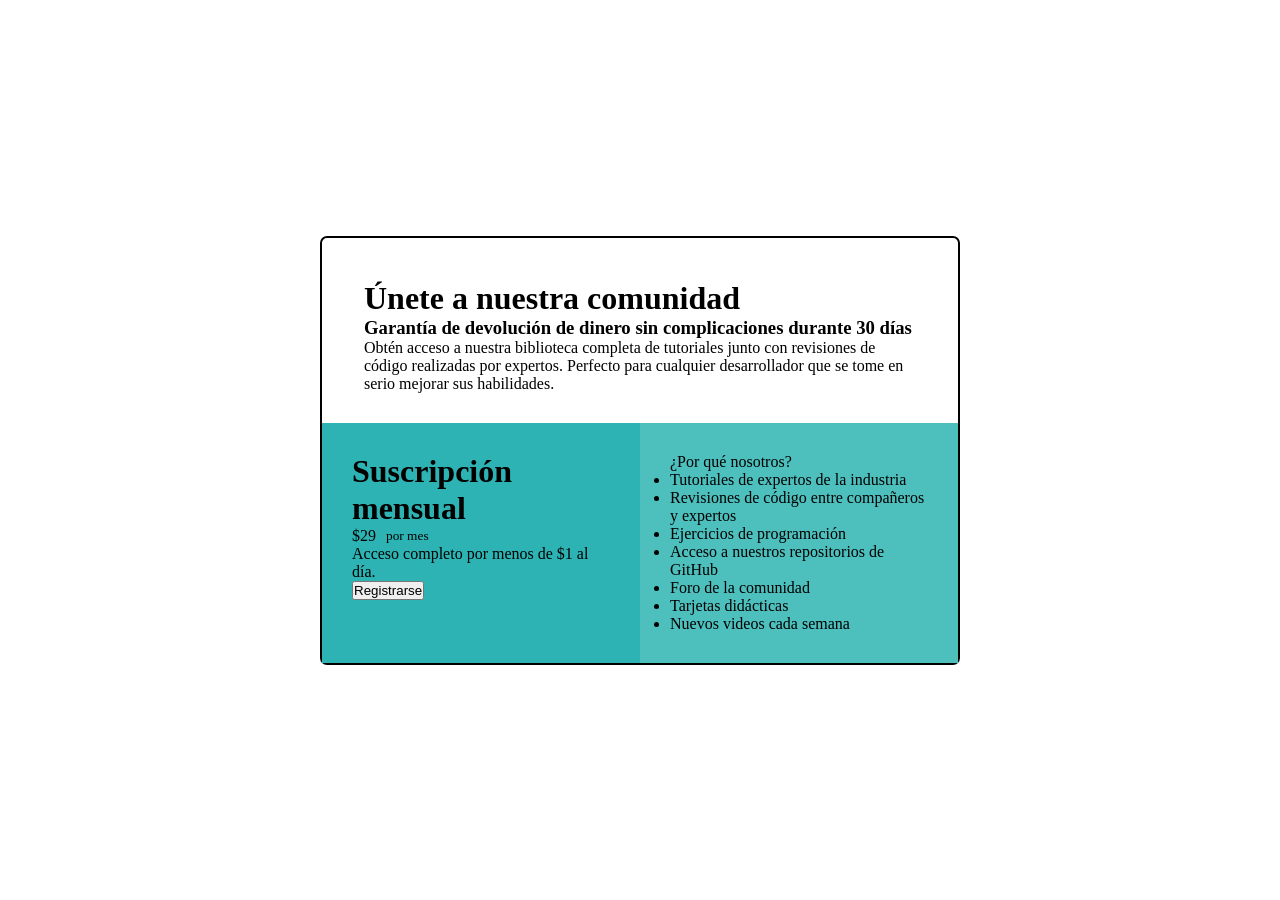
<file: TAREA MARTES/index.html>
<!doctype html>
<html lang="en">
  <head>
    <meta charset="UTF-8" />
    <meta name="viewport" content="width=device-width, initial-scale=1.0" />
    <title>Document</title>
    <link rel="stylesheet" href="./style.css" />
  </head>
  <body>
    <div class="contenedor">
      <h1>Únete a nuestra comunidad</h1>
      <h3>
        Garantía de devolución de dinero sin complicaciones durante 30 días
      </h3>
      <p>
        Obtén acceso a nuestra biblioteca completa de tutoriales junto con
        revisiones de código realizadas por expertos. Perfecto para cualquier
        desarrollador que se tome en serio mejorar sus habilidades.
      </p>
      <div class="abajo">
        <div class="precio">
          <h1>Suscripción mensual</h1>
          <div class="valor">
            <span>$29</span>
            <small>por mes</small>
          </div>
          <p>Acceso completo por menos de $1 al día.</p>
          <button>Registrarse</button>
        </div>
        <div class="part">
          <span>¿Por qué nosotros?</span>
          <ul>
            <li>Tutoriales de expertos de la industria</li>
            <li>Revisiones de código entre compañeros y expertos</li>
            <li>Ejercicios de programación</li>
            <li>Acceso a nuestros repositorios de GitHub</li>
            <li>Foro de la comunidad</li>
            <li>Tarjetas didácticas</li>
            <li>Nuevos videos cada semana</li>
        </ul>
        </div>
    </div>
  </body>
</html>
</file>
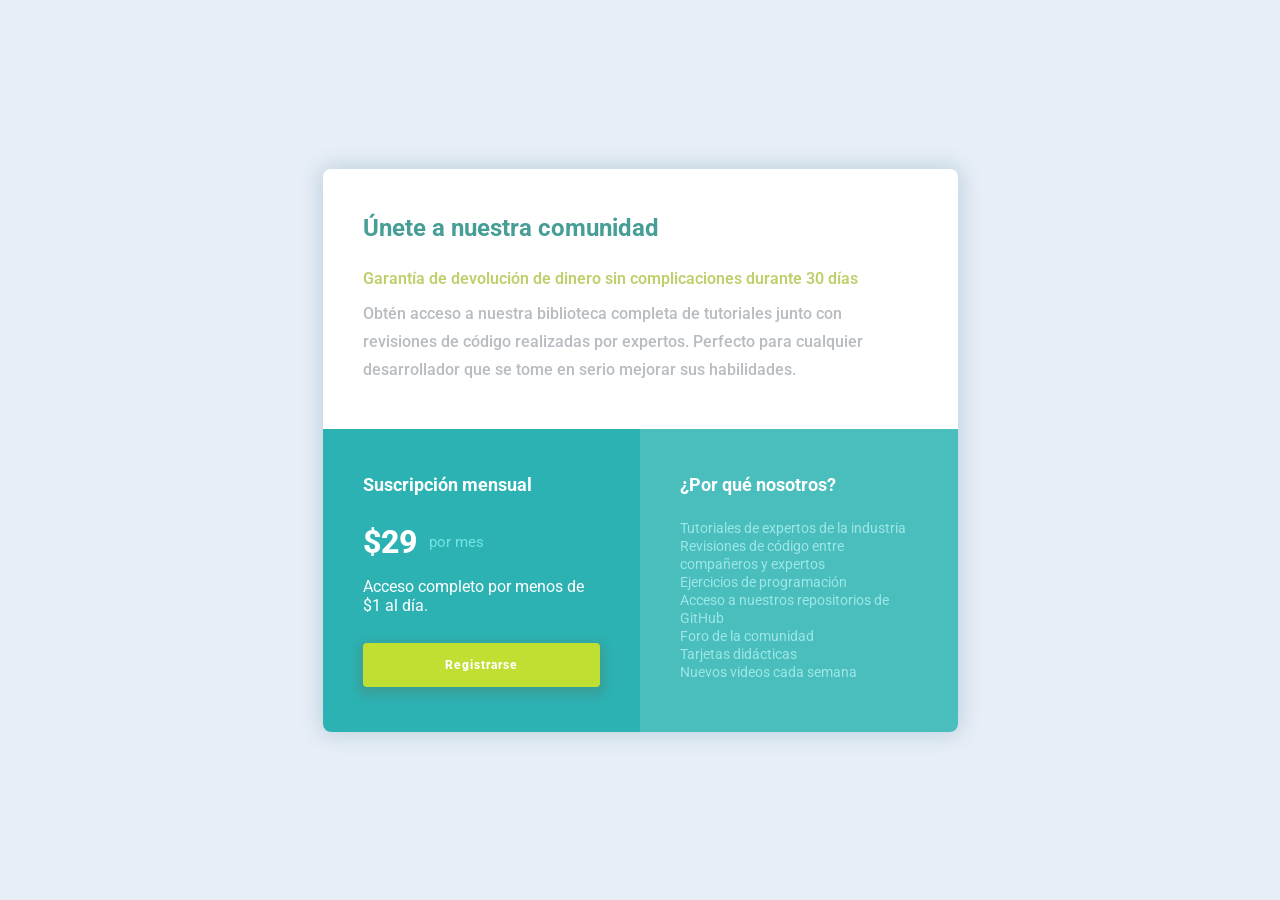
<file: TAREA MARTES/index copy.html>
<!doctype html>
<html lang="en">
  <head>
    <link rel="preconnect" href="https://fonts.googleapis.com" />
    <link rel="preconnect" href="https://fonts.gstatic.com" crossorigin />
    <link
      href="https://fonts.googleapis.com/css2?family=Roboto+Slab:wght@100..900&family=Roboto:ital,wght@0,100..900;1,100..900&display=swap"
      rel="stylesheet"
    />
    <meta charset="UTF-8" />
    <meta name="viewport" content="width=device-width, initial-scale=1.0" />
    <title>Document</title>
    <link rel="stylesheet" href="./style copy.css" />
  </head>
  <body>
    <div class="contenedor">
      <div class="arriba">
        <h1>Únete a nuestra comunidad</h1>
        <p class="arriba-p1">
          Garantía de devolución de dinero sin complicaciones durante 30 días
        </p>
        <p class="arriba-p2">
          Obtén acceso a nuestra biblioteca completa de tutoriales junto con
          revisiones de código realizadas por expertos. Perfecto para cualquier
          desarrollador que se tome en serio mejorar sus habilidades.
        </p>
      </div>
      <div class="abajo">
        <div class="abajo-izquierda">
          <h2>Suscripción mensual</h2>
          <div class="abajo-izquierda-precio">
            <span class="abajo-izquierda-precio-valor">$29</span>
            <small>por mes</small>
          </div>
          <p>Acceso completo por menos de $1 al día.</p>
          <button>Registrarse</button>
        </div>
        <div class="abajo-derecha">
          <h2 class="abajo-derecha-titulo">¿Por qué nosotros?</h2>
          <ul>
            <li>Tutoriales de expertos de la industria</li>
            <li>Revisiones de código entre compañeros y expertos</li>
            <li>Ejercicios de programación</li>
            <li>Acceso a nuestros repositorios de GitHub</li>
            <li>Foro de la comunidad</li>
            <li>Tarjetas didácticas</li>
            <li>Nuevos videos cada semana</li>
          </ul>
        </div>
      </div>
    </div>
  </body>
</html>
</file>
<file: TAREA MARTES/style.css>
* {
    margin: 0;
    padding: 0;
    box-sizing: border-box;
}

body {
    min-height: 100vh;
    display: flex;
    justify-content: center;
    align-items: center;
}

.contenedor {
    width: 640px;
    border: 2px solid black;
    border-radius: 7px;
}

.contenedor > h1,
.contenedor > h3,
.contenedor > p {
    margin-left: 42px;
    margin-right: 42px;
}

.contenedor > h1 {
    margin-top: 42px;
}

.abajo {
    display: flex;
    margin-top: 30px;
}

.precio {
    width: 50%;
    padding: 30px;
    background-color: #2db3b3;
}

.part {
    width: 50%;
    padding: 30px;
    background-color: #4dbfbd;
}

.valor {
    display: flex;
    align-items: center;
    gap: 10px;
}
</file>
<file: TAREA MARTES/style copy.css>
* {
  margin: 0;
  padding: 0;
  box-sizing: border-box;
  font-family: Roboto;
}

body {
  min-height: 100vh;
  display: flex;
  justify-content: center;
  align-items: center;
  background-color: #e7eef6;
}

.contenedor {
  background-color: #ffffff;
  /* border: 2px solid black; */
  max-width: 635px;
  border-radius: 8px;
  overflow: hidden;
  box-shadow: 0 0 20px 4px #c2d4e1;
  margin: 32px;
}

.arriba {
  display: grid;
  gap: 12px;
}

h1 {
  margin-bottom: 15px;
  color: #479e96;
  font-size: 24px;
}

.arriba-p1 {
  color: #c0ce6c;
  font-weight: 600;
}

.arriba-p2 {
  color: #b7bcc1;
  font-weight: 500;
  line-height: 1.75em;
}

.abajo {
  display: flex;
  flex-wrap: wrap;
  color: white;
}

.abajo-izquierda,
.abajo-derecha {
  flex: 1;
  min-width: 300px;
}

.arriba,
.abajo-izquierda,
.abajo-derecha {
  padding: 45px 40px;
}

.abajo-izquierda {
  background-color: #2cb2b3;
  display: grid;
  gap: 16px;
}

h2 {
  margin-bottom: 12px;
  font-size: 18px;
}

.abajo-izquierda-precio {
  display: flex;
  align-items: center;
}

.abajo-izquierda-precio-valor {
  font-size: 32px;
  font-weight: 800;
  margin-right: 12px;
}

small {
  color: #71e4e5;
  font-size: 15px;
}

button {
  margin-top: 12px;
  appearance: none;
  border: none;
  border-radius: 4px;
  padding: 16px 0px;
  font-size: 12px;
  line-height: 1em;
  background-color: #bfdf32;
  color: unset;
  box-shadow: 0 4px 8px 5px #55796650;
  cursor: pointer;
  font-weight: 800;
  letter-spacing: 1px;
}

.abajo-derecha {
  background-color: #4abebd;
}

.abajo-derecha-titulo {
  margin-bottom: 24px;
}

ul {
  font-size: 14px;
  line-height: 18px;
  color: #c1f9f9b0;
}

li {
  list-style: none;
}
</file>
